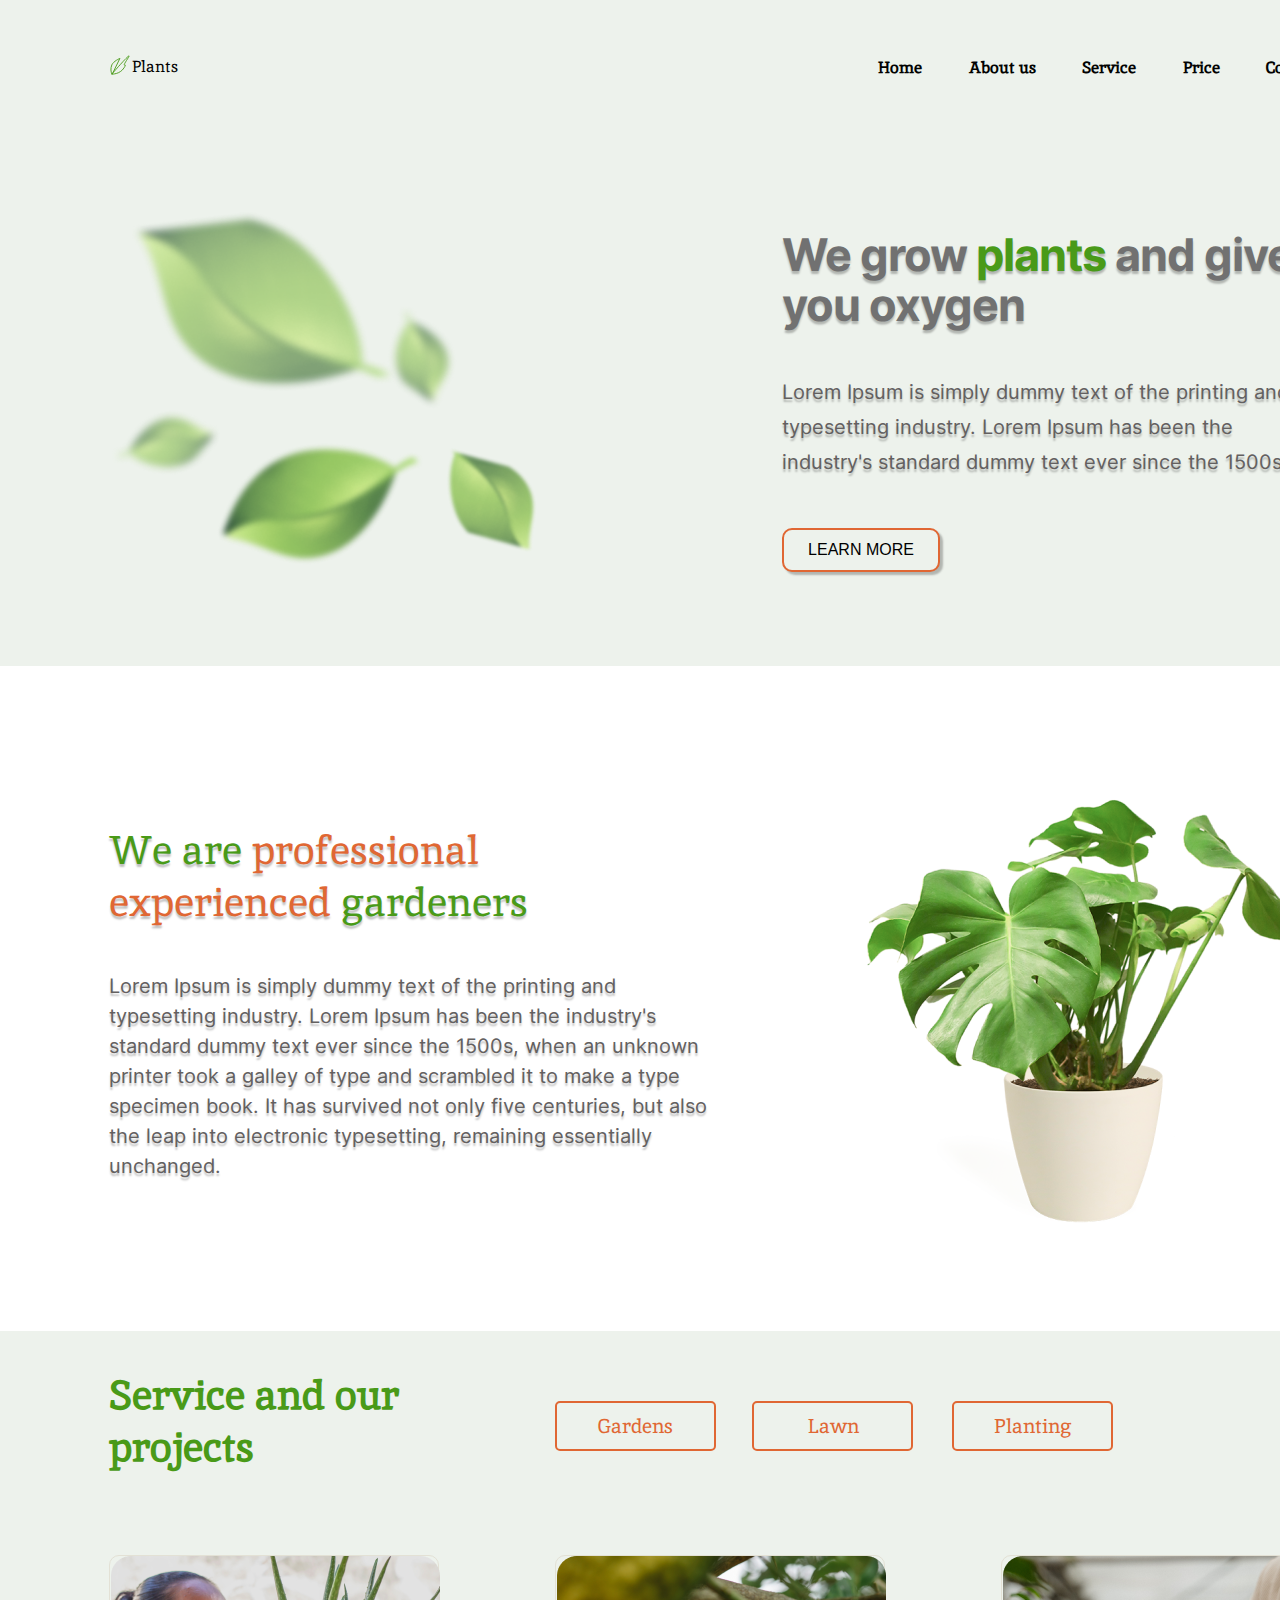
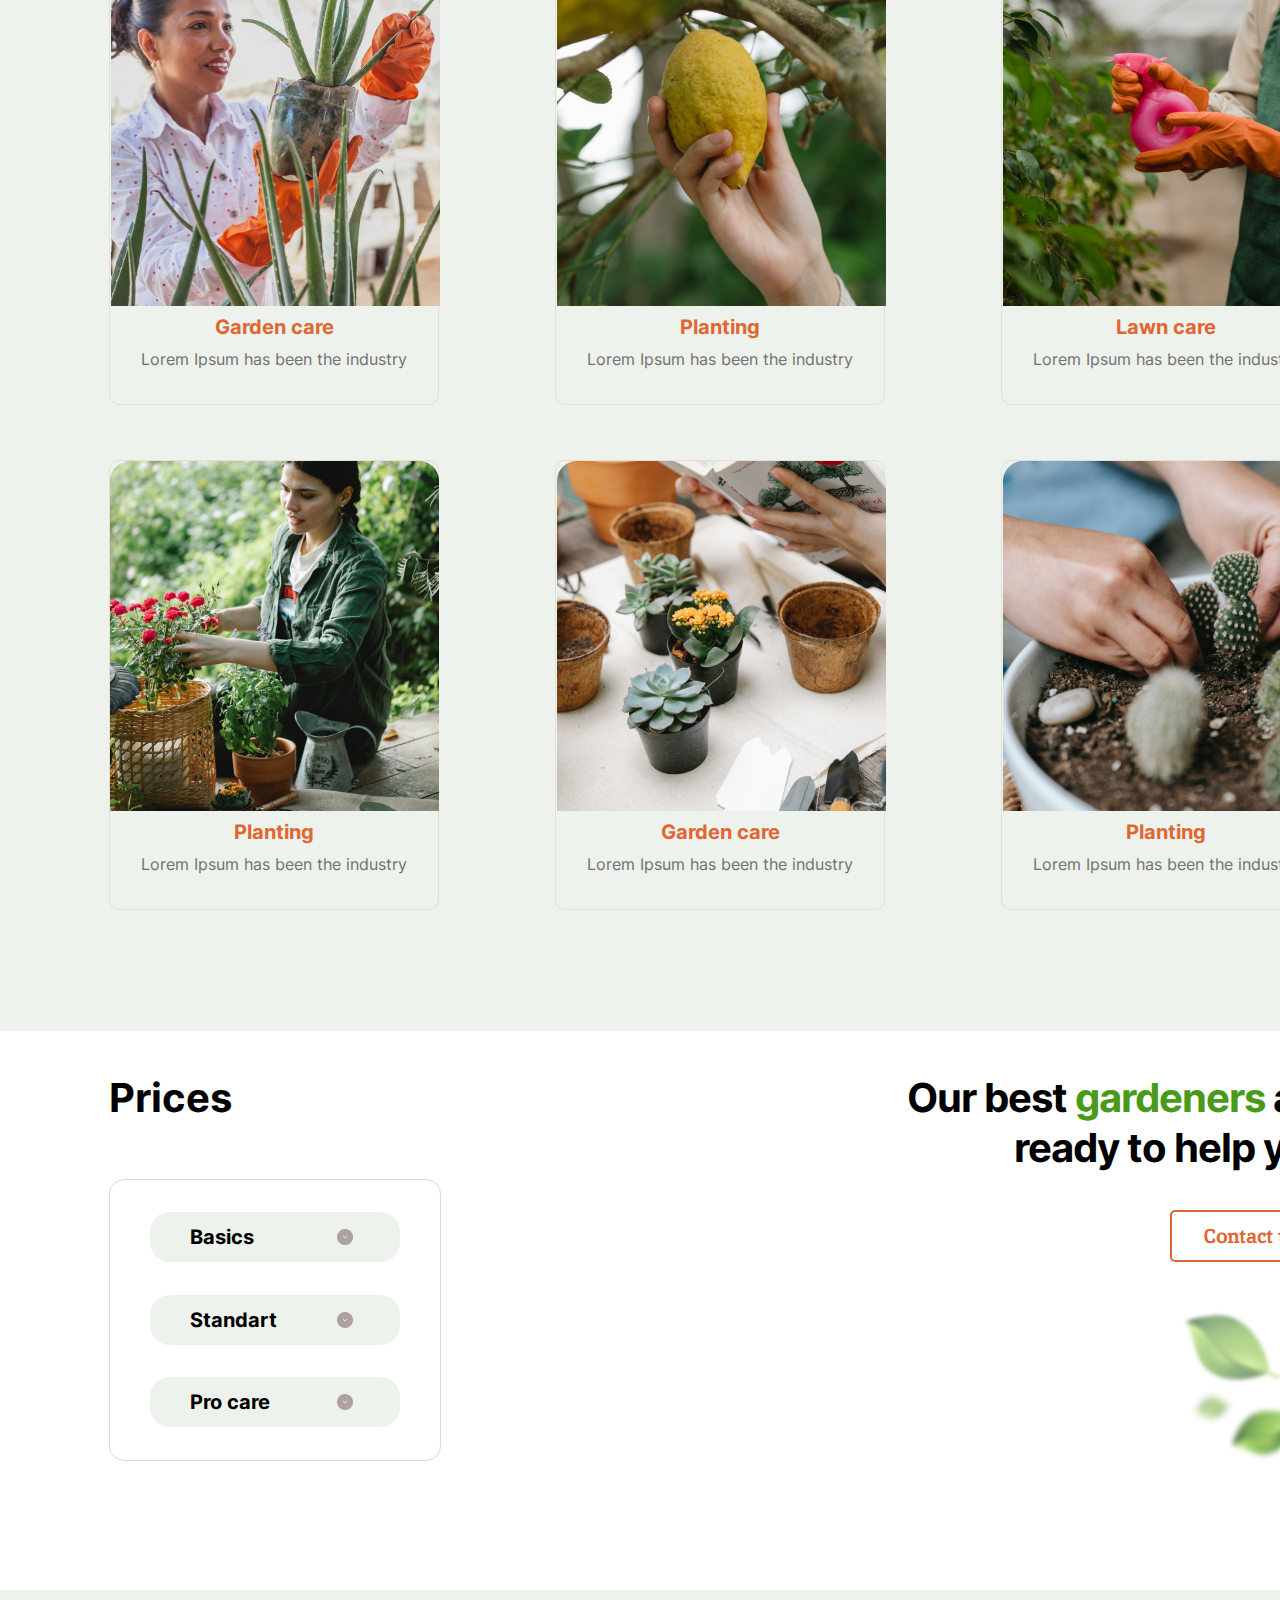
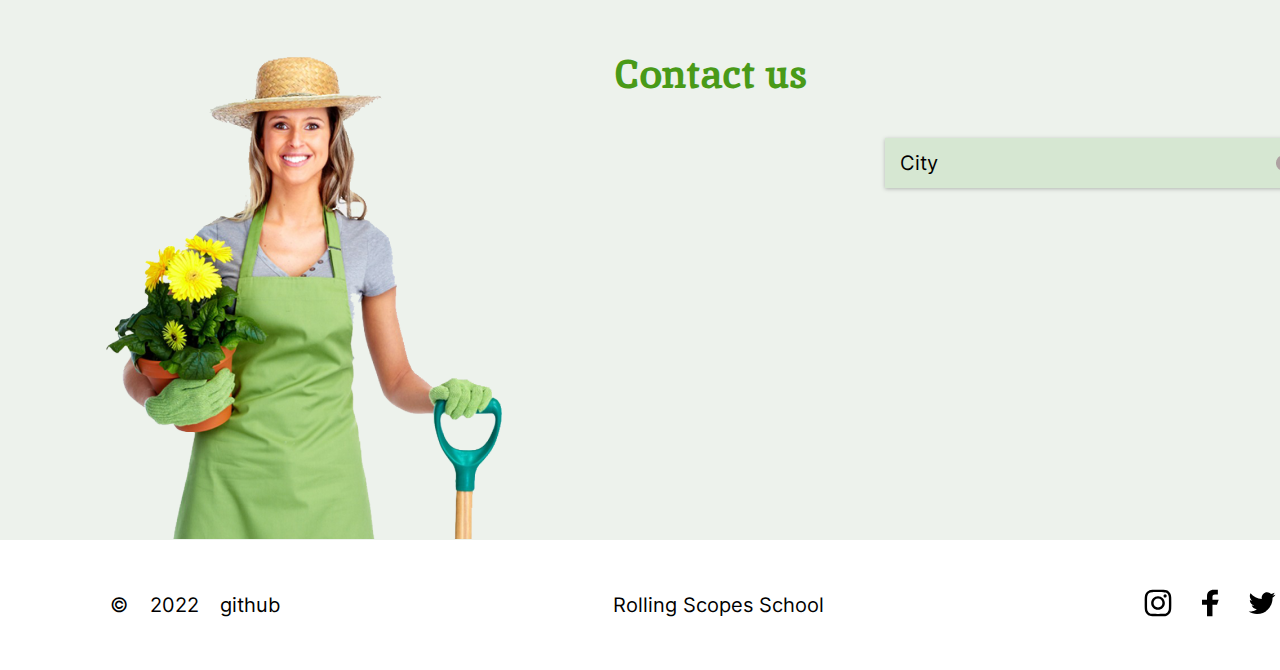
<file: plants/index.html>
<!DOCTYPE html>
<html lang="en">
<head>
    <meta charset="UTF-8">
    <meta http-equiv="X-UA-Compatible" content="IE=edge">
    <meta name="viewport" content="width=device-width, initial-scale=1.0">
    <title>Plants</title>
    <link rel="stylesheet" href="./css/style.css">
    <link rel="stylesheet" href="./css/header.css">
    <link rel="stylesheet" href="./css/main.css">
    <link rel="stylesheet" href="./css/footer.css">
    <link rel="stylesheet" href="./css/fonts.css">
    <link rel="icon" type="image/ico" href="./images/favicons/plant.ico">
</head>
<body>
    <header class="header">
        <nav class="navbar">
            <div class="logo">
                <img class="logo-png" src="./images/logo/logo.svg" alt="logo">
                <p class="logo-text">Plants</p>
            </div>
            <div class="menu">
                <ul class="menu-item">
                    <li class="menu-text"><a href="#1">Home</a></li>
                    <li class="menu-text"><a href="#2">About us</a></li>
                    <li class="menu-text"><a href="#3">Service</a></li>
                    <li class="menu-text"><a href="#4">Price</a></li>
                    <li class="menu-text"><a href="#5">Contacts</a></li>
                </ul>
            </div>
        </nav>
    </header>

    <main class="main">
        <section class="welcome" id="1">
            <div class="welcome-content">
                <div class="left-content">
                    <img class="leafs" alt="leafs" src="./images/content/leafs.png">
                </div>
                <div class="right-content">
                    <h1>We grow <span class="green-plants">plants</span> and give you oxygen</h1>
                    <p class="welcome-text">Lorem Ipsum is simply dummy text of the printing and typesetting industry. Lorem Ipsum has been the industry's standard dummy text ever since the 1500s.</p>
                    <div class="welcome-btn">
                        <button class="welcome-button">LEARN MORE</button>
                    </div>
                </div>
            </div>
        </section>

        <section class="about" id="2">
            <div class="about-section">
                <div class="about-text">
                    <h2 class="about-h2"><span class="green-h2">We are</span><span class="orange-h2"> professional experienced</span><span class="green-h2"> gardeners</span></h2>
                    <p class="about-p">Lorem Ipsum is simply dummy text of the printing and typesetting industry. Lorem Ipsum has been the industry's standard dummy text ever since the 1500s, when an unknown printer took a galley of type and scrambled it to make a type specimen book. It has survived not only five centuries, but also the leap into electronic typesetting, remaining essentially unchanged. </p>
                </div>
                <div class="about-img">
                    <img alt="houseplant" src="./images/content/houseplant.png">
                </div>
            </div>
        </section>

        <section class="services" id="3">
            <div class="services-content">
                <div class="services-info">
                    <div class="services-project"><h2 class="services-h2">Service and our projects</h2></div>
                    <div class="services-btn">
                        <button class="gardens">Gardens</button>
                        <button class="lawn">Lawn</button>
                        <button class="planting">Planting</button>
                    </div>
                </div>
                <div class="services-item">
                    <div class="top-block">
                        <div class="items">
                            <img alt="item_1" src="./images/content/item_1.png">
                            <p class="title">Garden care</p>
                            <p class="description">Lorem Ipsum has been the industry</p>
                        </div>
                        <div class="items">
                            <img alt="item_2" src="./images/content/item_2.png">
                            <p class="title">Planting</p>
                            <p class="description">Lorem Ipsum has been the industry</p>
                        </div>
                        <div class="items">
                            <img alt="item_3" src="./images/content/item_3.png">
                            <p class="title">Lawn care</p>
                            <p class="description">Lorem Ipsum has been the industry</p>
                        </div>
                    </div>
                    <div class="bottom-block">
                        <div class="items">
                            <img alt="item_4" src="./images/content/item_4.png">
                            <p class="title">Planting</p>
                            <p class="description">Lorem Ipsum has been the industry</p>
                        </div>
                        <div class="items">
                            <img alt="item_5" src="./images/content/item_5.png">
                            <p class="title">Garden care</p>
                            <p class="description">Lorem Ipsum has been the industry</p>
                        </div>
                        <div class="items">
                            <img alt="item_6" src="./images/content/item_6.png">
                            <p class="title">Planting</p>
                            <p class="description">Lorem Ipsum has been the industry</p>
                        </div>
                    </div>
                </div>
            </div>
        </section>

        <section class="prices" id="4">
            <div class="price-wrapper">
                <div class="price-content">
                    <h2 class="price-h2">Prices</h2>
                    <div class="price-item">
                        <form class="price-form">
                            <select class="price-select">
                                <option>Basics</option>
                            </select>
                            <select class="price-select">
                                <option>Standart</option>
                            </select>
                            <select class="price-select">
                                <option>Pro care</option>
                            </select>
                        </form>
                    </div>
                </div>
                <div class="to-contact">
                    <div class="text-call-us">
                        <h2 class="call-h2">Our best <span class="green-h2">gardeners</span> are ready to help you</h2>
                        <div class="price-btn">
                            <button class="price-button">Contact us</button>
                        </div>
                        <div class="price-leafs">
                            <img class="leafs-img" alt="leafs" src="./images/content/leafs_small.png">
                        </div>
                    </div>
                </div>
            </div>
        </section>

        <section class="contacts" id="5">
            <div class="contact-woman">
                <img alt="woman" src="./images/content/woman.png">
            </div>
            <div class="contact-text"><h2 class="contact-h2">Contact us</h2></div>
            <div class="contact-select">
                <select class="accordion-btn">
                    <option>City</option>
                </select>
            </div>
        </section>
    </main>

    <footer class="footer">
        <div class="content">
            <div class="footer-data">
                <p class="footer-text">&copy;</p>
                <p class="footer-text">2022</p>
                <p class="footer-text"><a class="footer-link" href="https://github.com/rusokolov1987" target="_blank">github</a></p>
            </div>
            <div class="label">
                <p class="footer-text"><a class="footer-link" href="https://rs.school/js-stage0/" target="_blank">Rolling Scopes School</a></p>
            </div>
            <div class="social-list">
                <ul class="social-items">
                    <li><a href="#"><img class="social" src="./images/logo/inst.svg" alt="instagram"></a></li>
                    <li><a href="#"><img src="./images/logo/fb.svg" alt="facebook" class="social"></a></li>
                    <li><a href="#"><img src="./images/logo/tw.svg" alt="twitter" class="social"></a></li>
                    <li><a href="#"><img src="./images/logo/pinterest.svg" alt="pinterest" class="social"></a></li>
                </ul>
            </div>
        </div>
    </footer>
    <script src="./js/index.js"></script>
</body>
</html>
</file>
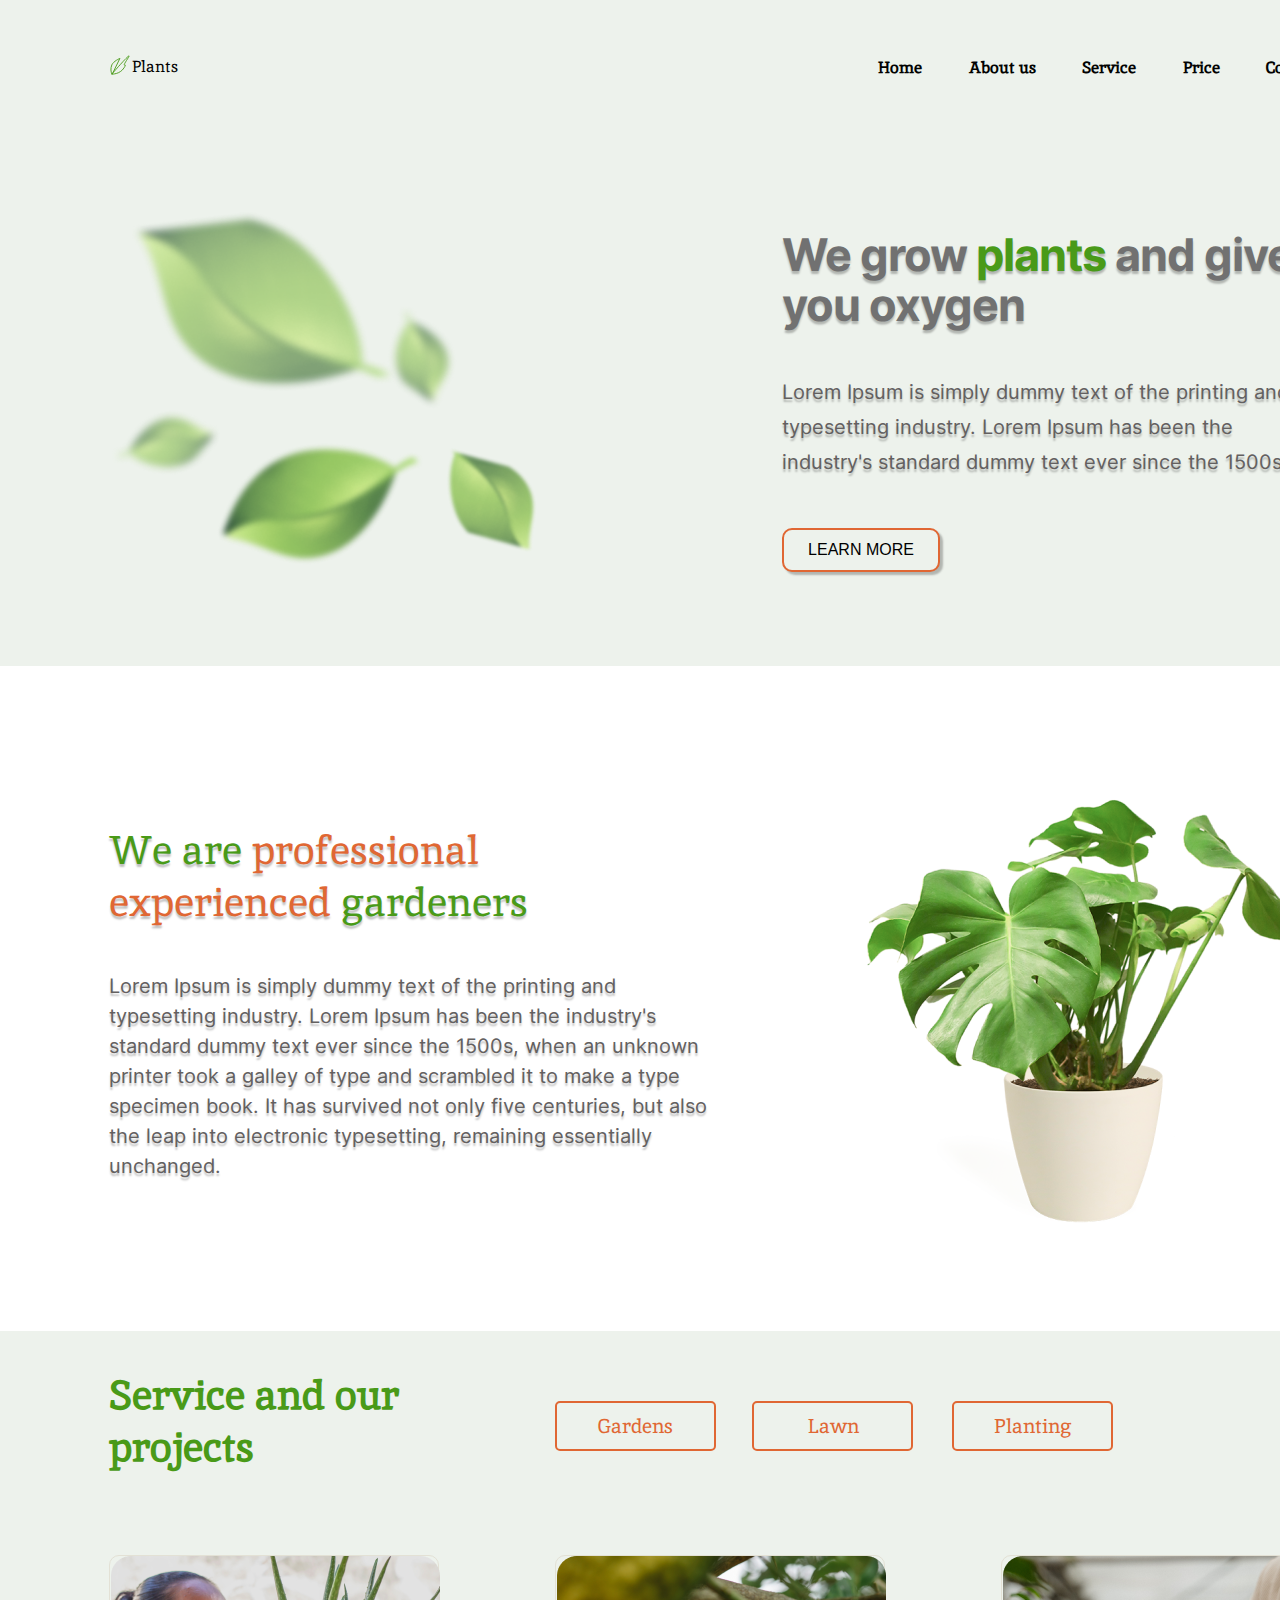
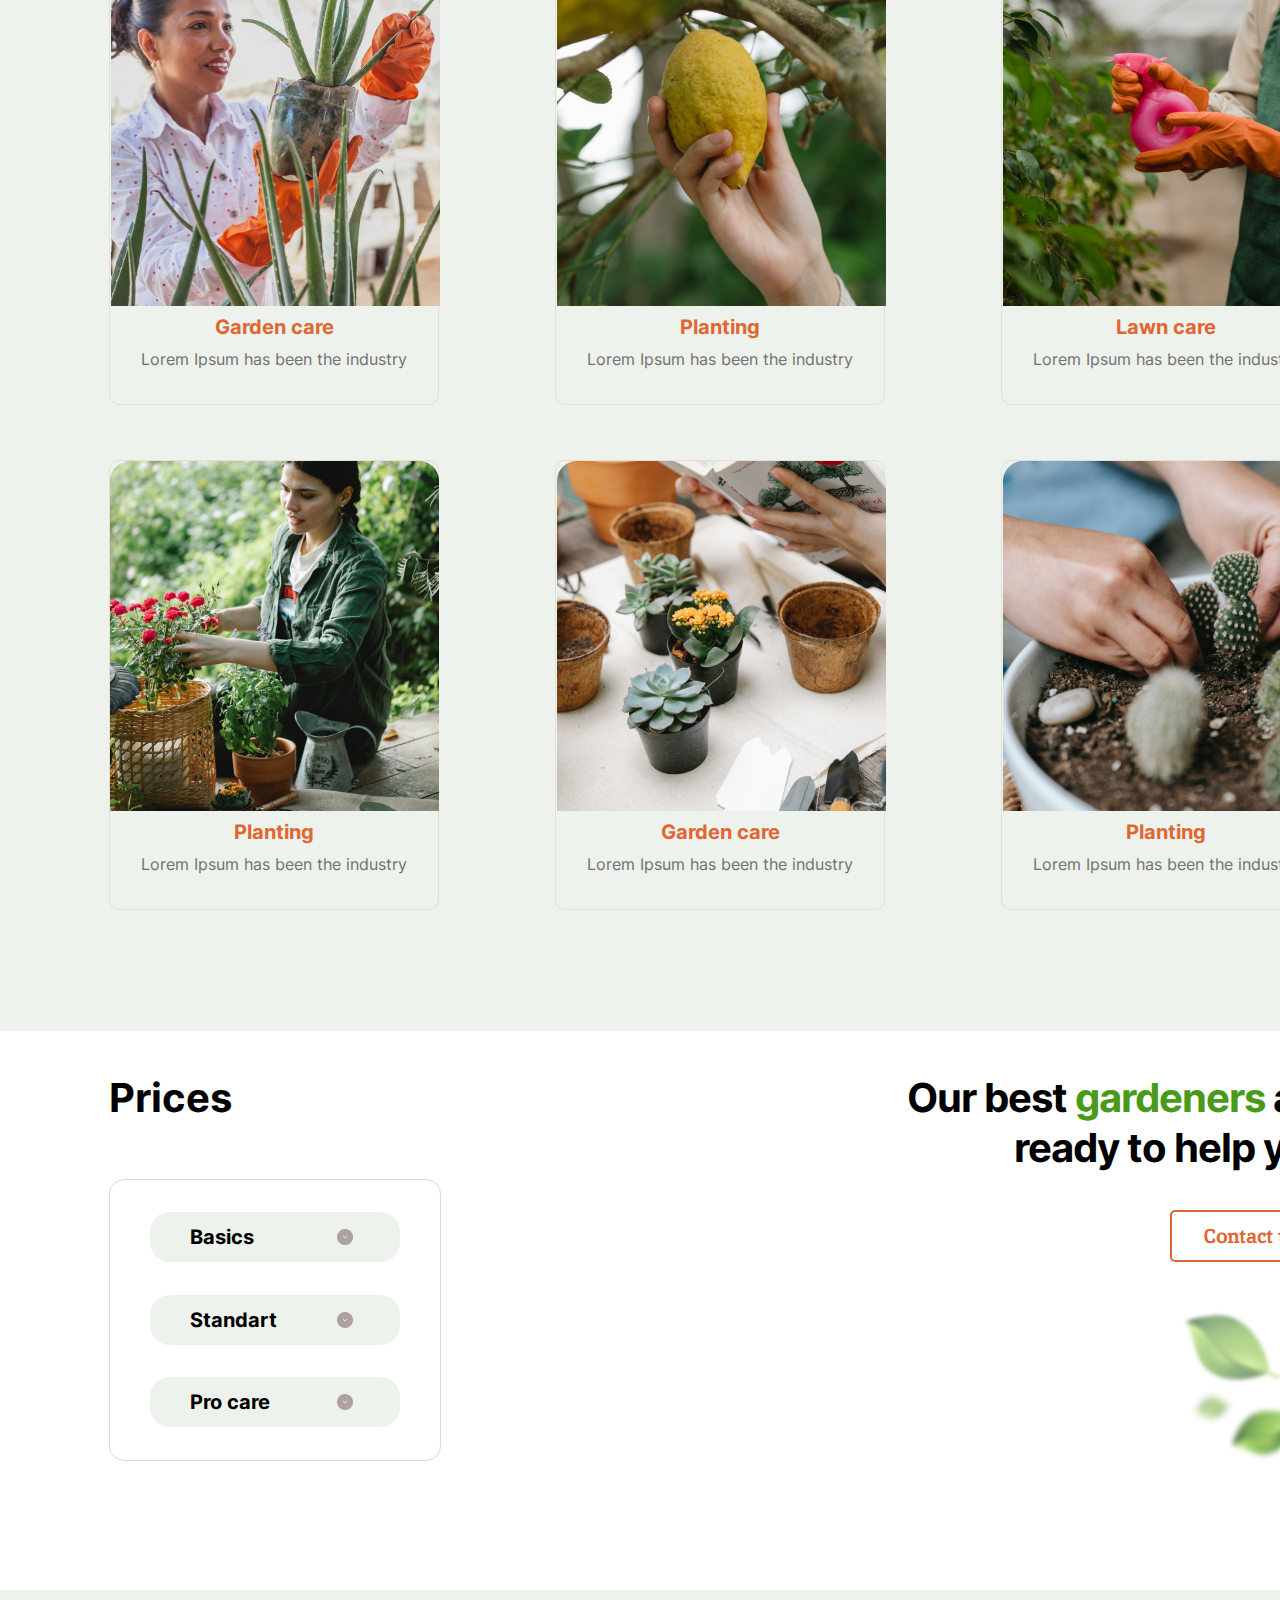
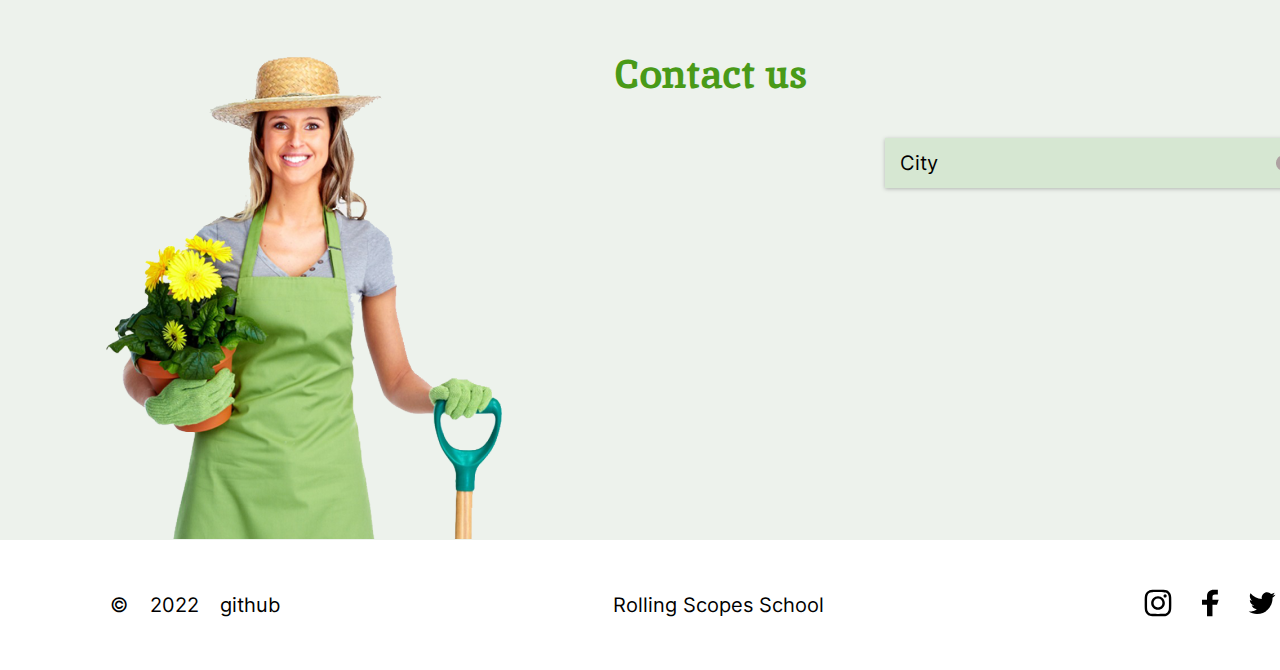
<file: plants/plants.html>
<!DOCTYPE html>
<html lang="en">
<head>
    <meta charset="UTF-8">
    <meta http-equiv="X-UA-Compatible" content="IE=edge">
    <meta name="viewport" content="width=device-width, initial-scale=1.0">
    <title>Plants</title>
    <link rel="stylesheet" href="./css/style.css">
    <link rel="stylesheet" href="./css/header.css">
    <link rel="stylesheet" href="./css/main.css">
    <link rel="stylesheet" href="./css/footer.css">
    <link rel="stylesheet" href="./css/fonts.css">
    <link rel="icon" type="image/ico" href="./images/favicons/plant.ico">
</head>
<body>
    <header class="header">
        <nav class="navbar">
            <div class="logo">
                <img class="logo-png" src="./images/logo/logo.svg" alt="logo">
                <p class="logo-text">Plants</p>
            </div>
            <div class="menu">
                <ul class="menu-item">
                    <li class="menu-text"><a href="#1">Home</a></li>
                    <li class="menu-text"><a href="#2">About us</a></li>
                    <li class="menu-text"><a href="#3">Service</a></li>
                    <li class="menu-text"><a href="#4">Price</a></li>
                    <li class="menu-text"><a href="#5">Contacts</a></li>
                </ul>
            </div>
        </nav>
    </header>

    <main class="main">
        <section class="welcome" id="1">
            <div class="welcome-content">
                <div class="left-content">
                    <img class="leafs" alt="leafs" src="./images/content/leafs.png">
                </div>
                <div class="right-content">
                    <h1>We grow <span class="green-plants">plants</span> and give you oxygen</h1>
                    <p class="welcome-text">Lorem Ipsum is simply dummy text of the printing and typesetting industry. Lorem Ipsum has been the industry's standard dummy text ever since the 1500s.</p>
                    <div class="welcome-btn">
                        <button class="welcome-button">LEARN MORE</button>
                    </div>
                </div>
            </div>
        </section>

        <section class="about" id="2">
            <div class="about-section">
                <div class="about-text">
                    <h2 class="about-h2"><span class="green-h2">We are</span><span class="orange-h2"> professional experienced</span><span class="green-h2"> gardeners</span></h2>
                    <p class="about-p">Lorem Ipsum is simply dummy text of the printing and typesetting industry. Lorem Ipsum has been the industry's standard dummy text ever since the 1500s, when an unknown printer took a galley of type and scrambled it to make a type specimen book. It has survived not only five centuries, but also the leap into electronic typesetting, remaining essentially unchanged. </p>
                </div>
                <div class="about-img">
                    <img alt="houseplant" src="./images/content/houseplant.png">
                </div>
            </div>
        </section>

        <section class="services" id="3">
            <div class="services-content">
                <div class="services-info">
                    <div class="services-project"><h2 class="services-h2">Service and our projects</h2></div>
                    <div class="services-btn">
                        <button class="gardens">Gardens</button>
                        <button class="lawn">Lawn</button>
                        <button class="planting">Planting</button>
                    </div>
                </div>
                <div class="services-item">
                    <div class="top-block">
                        <div class="items">
                            <img alt="item_1" src="./images/content/item_1.png">
                            <p class="title">Garden care</p>
                            <p class="description">Lorem Ipsum has been the industry</p>
                        </div>
                        <div class="items">
                            <img alt="item_2" src="./images/content/item_2.png">
                            <p class="title">Planting</p>
                            <p class="description">Lorem Ipsum has been the industry</p>
                        </div>
                        <div class="items">
                            <img alt="item_3" src="./images/content/item_3.png">
                            <p class="title">Lawn care</p>
                            <p class="description">Lorem Ipsum has been the industry</p>
                        </div>
                    </div>
                    <div class="bottom-block">
                        <div class="items">
                            <img alt="item_4" src="./images/content/item_4.png">
                            <p class="title">Planting</p>
                            <p class="description">Lorem Ipsum has been the industry</p>
                        </div>
                        <div class="items">
                            <img alt="item_5" src="./images/content/item_5.png">
                            <p class="title">Garden care</p>
                            <p class="description">Lorem Ipsum has been the industry</p>
                        </div>
                        <div class="items">
                            <img alt="item_6" src="./images/content/item_6.png">
                            <p class="title">Planting</p>
                            <p class="description">Lorem Ipsum has been the industry</p>
                        </div>
                    </div>
                </div>
            </div>
        </section>

        <section class="prices" id="4">
            <div class="price-wrapper">
                <div class="price-content">
                    <h2 class="price-h2">Prices</h2>
                    <div class="price-item">
                        <form class="price-form">
                            <select class="price-select">
                                <option>Basics</option>
                            </select>
                            <select class="price-select">
                                <option>Standart</option>
                            </select>
                            <select class="price-select">
                                <option>Pro care</option>
                            </select>
                        </form>
                    </div>
                </div>
                <div class="to-contact">
                    <div class="text-call-us">
                        <h2 class="call-h2">Our best <span class="green-h2">gardeners</span> are ready to help you</h2>
                        <div class="price-btn">
                            <button class="price-button">Contact us</button>
                        </div>
                        <div class="price-leafs">
                            <img class="leafs-img" alt="leafs" src="./images/content/leafs_small.png">
                        </div>
                    </div>
                </div>
            </div>
        </section>

        <section class="contacts" id="5">
            <div class="contact-woman">
                <img alt="woman" src="./images/content/woman.png">
            </div>
            <div class="contact-text"><h2 class="contact-h2">Contact us</h2></div>
            <div class="contact-select">
                <select class="accordion-btn">
                    <option>City</option>
                </select>
            </div>
        </section>
    </main>

    <footer class="footer">
        <div class="content">
            <div class="footer-data">
                <p class="footer-text">&copy;</p>
                <p class="footer-text">2022</p>
                <p class="footer-text"><a class="footer-link" href="https://github.com/rusokolov1987" target="_blank">github</a></p>
            </div>
            <div class="label">
                <p class="footer-text"><a class="footer-link" href="https://rs.school/js-stage0/" target="_blank">Rolling Scopes School</a></p>
            </div>
            <div class="social-list">
                <ul class="social-items">
                    <li><a href="#"><img class="social" src="./images/logo/inst.svg" alt="instagram"></a></li>
                    <li><a href="#"><img src="./images/logo/fb.svg" alt="facebook" class="social"></a></li>
                    <li><a href="#"><img src="./images/logo/tw.svg" alt="twitter" class="social"></a></li>
                    <li><a href="#"><img src="./images/logo/pinterest.svg" alt="pinterest" class="social"></a></li>
                </ul>
            </div>
        </div>
    </footer>
</body>
</html>
</file>
<file: plants/css/style.css>
* {
    margin: 0;
    padding: 0;
    box-sizing: border-box;
}

html {
    scroll-behavior: smooth;
    background-color: #F5F5F5;
}

body {
    margin: 0 auto;
    width: 1440px;
    height: 3870px;
    display: flex;
    flex-direction: column;
}

.header, .main, .footer {
    max-width: 1440px;
    display: flex;
}

.main, .footer {
    background-color: #FFFFFF;
}

.header {
    height: 134px;
    background-color: #EDF2EC;
}

.header, .footer {
    justify-content: center;
    align-items: center;
}

.main {
    height: 3606px;
    flex-direction: column;
}

.footer {
    height: 130px;
}
</file>
<file: plants/css/header.css>
.navbar, .logo, .menu-item {
    display: flex;
    flex-direction: row;
    align-items: center;
    justify-content: space-between;
}

.logo-png {
    width: 20px;
    height: 20px;
}

.navbar {
    width: 1220px;
    height: 50px;
}

.logo {
    width: 79.17px;
    height: 21.04px;
    align-items: center;
    margin-bottom: 5px;
}

.logo-text {
    width: 57px;
    height: 17px;
}

.menu {
    display: flex;
    flex-direction: row;
    justify-content: space-between;
    height: 100%;
    width: 452px;
}

.menu-item {
    width: 100%;
    list-style: none;
}

.menu-text a {
    text-decoration: none;
    text-shadow: none;
    color: #010201;
}

.menu-text a:hover {
    color: #E06733;
    text-shadow: 0px 3px 2px rgba(0, 0, 0, 25%);
}

.menu-text a {
    transition: 1s;
}
</file>
<file: plants/css/main.css>
.welcome, .welcome-content, .about, .about-section, .prices, .price-wrapper, .contacts, .accordion-btn, .text-call-us, .price-form, .services, .services-content, .services-info, .services-btn, .services-item, .top-block, .bottom-block {
    display: flex;
}

.welcome, .welcome-content, .about, .about-section, .prices, .services-btn, .services {
    justify-content: center;
    align-items: center;
}

.welcome, .services, .contacts {
    background-color: #EDF2EC;
}

.welcome {
    height: 532px;
    width: 100%;
}

.welcome-content, .about-section, .contacts, .services-info, .top-block, .bottom-block {
    flex-direction: row;
}

.services-content, .services-item {
    flex-direction: column;
}

.welcome-content {
    width: 1222px;
    height: 408px;
    justify-content: space-between;
}

.left-content {
    width: 448.8px;
    height: 407.36px;
}

.leafs {
    width: 100%;
    height: 100%;
}

.right-content {
    width: 549px;
    height: 340px;
}

.welcome-text {
    margin-top: 45px;
}

.welcome-btn {
    margin-top: 48px;
    width: 158px;
    height: 44px;
}

.welcome-button, .price-button, .gardens, .lawn, .planting {
    border: 2px #E06733 solid;
    transition: 0.7s;
}

.price-button {
    border-radius: 5px;
}

.welcome-button {
    width: 100%;
    height: 100%;
    background-color: #EDF2EC;
    box-shadow: 3px 3px 2px rgba(0,0,0,0.25);
    border-radius: 10px;
}

.about {
    width: 100%;
    height: 666px;
}

.about-section {
    width: 1222px;
    height: 479px;
    justify-content: space-between;
}

.about-text {
    width: 605px;
    height: 350px;
}


.about-img {
    width: 464px;
    height: 479px;
}

.services {
    width: 100%;
    height: 1300px;
}

.services-content {
    margin-top: -65px;
    width: 1222px;
    height: 1139px;
}

.services-info {
    width: 1007px;
    height: 94px;
    justify-content: space-between;
}

.services-btn {
    width: 559px;
    height: 94px;
    justify-content: space-evenly;
}

.services-item {
    margin-top: 82px;
    width: 1222px;
    height: 955px;
}

.services-project {
    margin-top: -10px;
    width: 306px;
    height: 94px;
}

.prices {
    width: 100%;
    height: 560px;
}

.price-content, .to-contact {
    width: 50%;
    height: 100%;
}

.price-wrapper {
    margin-bottom: 70px;
    width: 1222px;
    height: 405px;
}

.text-call-us {
    flex-direction: column;
    width: 100%;
    height: 100%;
}

.price-btn {
    width: 162px;
    height: 54px;
    margin-top: 37px;
    margin-left: 450px;
}

.price-button p {
    color:#E06733;
}

.price-button {
    width: 100%;
    height: 100%;
    background-color: #FFFFFF;
}

.price-item {
    margin-top: 67px;
    width: 332px;
    height: 282px;
    border: 1px solid #D9D9D9;
    border-radius: 15px;
}

.price-form {
    flex-direction: column;
    align-items: center;
    justify-content: space-evenly;
    width: 100%;
    height: 100%;
}

.price-select {
    border: none;
    border-radius: 20px;
    background-color: #EDF2EC;
    width: 250px;
    height: 50px;
}

.price-leafs {
    width: 152px;
    height: 179px;
    margin-top: 41px;
    margin-left: 460px;
}

.leafs-img {
    width: 100%;
    height: 100%;
}

.contacts {
    justify-content: space-around;
    width: 100%;
    height: 550px;
}

.contact-woman {
    margin-top: 52px;
    margin-left: 71px;
    width: 400px;
    height: 497px;
}

.contact-text {
    margin-top: 58px;
    margin-left: 39px;
    width: 200px;
    height: 51px;
}

.contact-select {
    margin-top: 148px;
    margin-right: 70px;
    width: 450px;
    height: 50px;
}

.accordion-btn {
    justify-content: left;
    align-items: center;
    width: 100%;
    height: 100%;
    background-color: #D6E7D2;
    align-self: start;
    box-shadow: 0 1px 4px rgba(0, 0, 0, 25%);
    border: none;
}

select {
    appearance: none;
    overflow: hidden;
    background: url(../images/content/accordion_btn.png) no-repeat;
}

.accordion-btn {
    background-position: 90% 50%;
}

.price-select {
    background-position: 80% 50%;
}

.btn-img {
    margin-left: 340px;
}

.gardens, .lawn, .planting {
    width: 161px;
    height: 50px;
    background-color: #EDF2EC;
    border-radius: 5px;
    color: #E06733;
}

.gardens {
    margin-left: -5px;
}

.lawn {
    margin-left: 33px;
}

.planting {
    margin-left: 36px;
}

.items {
    width: 330px;
    height: 450px;
    border: 1px solid #E3E1D5;
    border-radius: 10px;
}

.top-block, .bottom-block {
    width: 100%;
    height: 50%;
    justify-content: space-between;
}

.bottom-block {
    margin-top: 55px;
}

button:hover {
    background-color: #E06733;
    color: #FFFFFF;
    transition: 1s;
}

select, button {
    cursor: pointer;
}
</file>
<file: plants/css/footer.css>
.content, .footer-data, .social-list {
    display: flex;
    flex-direction: row;
    justify-content: space-between;
    align-items: center;
}

.content {
    width: 1220px;
    height: 50px;
}

.footer-data {
    width: 170px;
    justify-content: space-between;
}

.label {
    margin-left: 15px;
}

.footer-link {
    text-decoration: none;
    color: #000000;
}

.social-list {
    width: 188px;
}

.social-items {
    width: 100%;
    padding: 0;
    list-style: none;
    display: flex;
    flex-direction: row;
    justify-content: space-between;
}

.social {
    width: 32px;
    height: 32px;
}
</file>
<file: plants/css/fonts.css>
@font-face {
    font-family: 'Inter';
    src: url(../fonts/Inter.ttf);
}

@font-face {
    font-family: 'Inter Regular';
    src: url(../fonts/Inter-Regular.ttf);
}

@font-face {
    font-family: 'Inika';
    src: url(../fonts/Inika.ttf);
}

@font-face {
    font-family: 'Inika Bold';
    src: url(../fonts/Inika-Bold.ttf);
}

@font-face {
    font-family: 'Inter Bold';
    src: url(../fonts/Inter-Bold.ttf);
}

.logo-text, .menu-text, .about-h2, .services-h2, .gardens, .lawn, .planting {
    font-family: 'Inika';
}

.footer-text, .contact-p {
    font-family: 'Inter';
}

.btn-p, .welcome-text, .about-p, .description, .accordion-btn {
    font-family: 'Inter Regular';
}

.logo-text, .menu-text {
    font-size: 16px;
}

.logo-text, .footer-text {
    font-weight: 400;
}

.menu-text {
    font-weight: 700;
}

h1, .about-h2, .welcome-text, .about-p  {
    text-shadow: 0px 3px 2px rgba(0,0,0,0.25);
}

h1, .title, .price-select {
    font-family: 'Inter Bold';
}

h1 {
    font-size: 45px;
    line-height: 50px;
    color: #717171;
    letter-spacing: -1px;
}

h2 {
    font-size: 40px;
}

.contact-h2, .price-button {
    font-family: 'Inika Bold';
}

.footer-text, .welcome-text, .about-p {
    font-size: 20px;
}

.welcome-text, .about-p {
    color: #636060;
}

.welcome-text {
    width: 525.44px;
    height: 105;
    line-height: 35px;
}

.about-h2 {
    width: 463px;
    height: 102px;
    font-weight: 100;
}

.about-p {
    width: 605;
    height: 208px;
    line-height: 30px;
    margin-top: 45px;
}

.green-h2, .green-plants, .contact-h2 {
    color: #499A18;
}

.orange-h2 {
    color: #E06733;
}

.price-h2, .call-h2 {
    font-family: 'Inter Bold';
}

.call-h2 {
    text-align: right;
    line-height: 50px;
    letter-spacing: -1px;
    width: 452px;
    height: 103px;
    margin-left: 160px;
}

.price-h2 {
    width: 135px;
    height: 39px;
}

.welcome-button {
    font-size: 16px;
    line-height: 20px;
    color: #000000;
}

.price-button {
    font-size: 20px;
    color: #E06733;
}

.contact-p {
    margin-left: 15px;
    font-size: 20px;
    line-height: 40px;
}

.price-select-p {
    color: red;
}

.gardens, .lawn, .planting {
    font-size: 20px;
}

.title {
    padding-top: 5px;
    text-align: center;
    color: #E06733;
    font-size: 20px;
}

.services-h2 {
    color: #499A18;
}

.description {
    padding-top: 10px;
    text-align: center;
    color: #717171;
    font-size: 16px;
}

.accordion-btn, .price-select {
    font-size: 20px;
}

.price-select {
    padding-left: 40px;
}

.accordion-btn {
    letter-spacing: 5%;
    padding-left: 15px;
}
</file>
